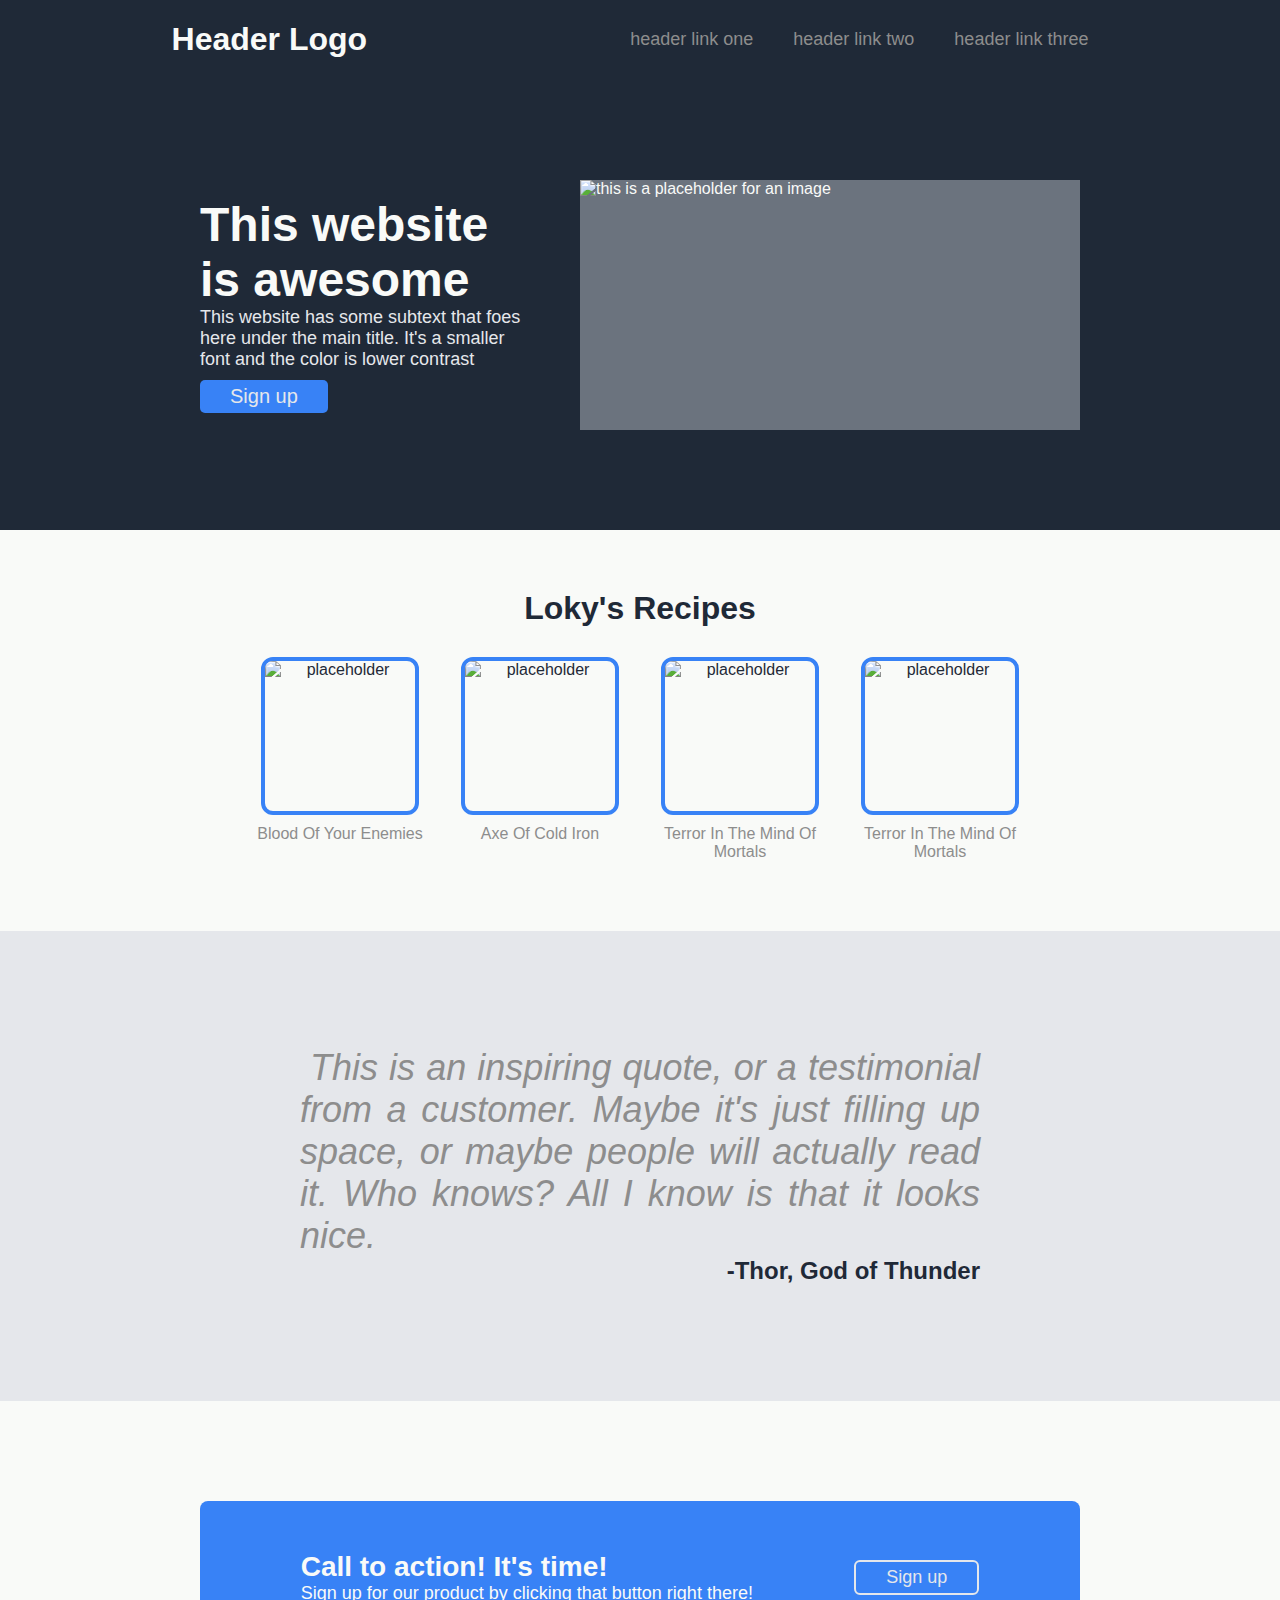
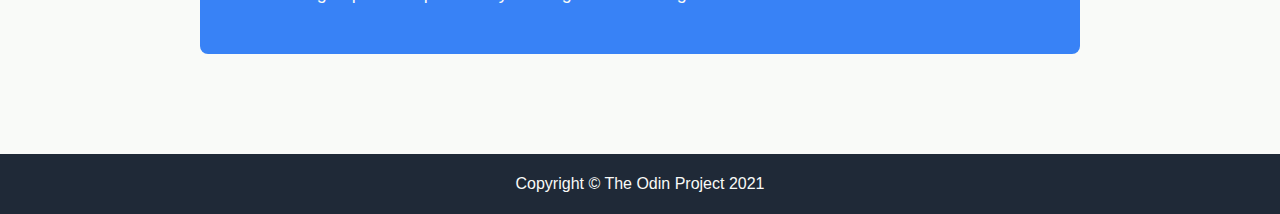
<file: index.html>
<!DOCTYPE html>
<html lang="en">
	<head>
		<meta charset="utf-8">
		<link rel="stylesheet" href="style.css">
		<title>
			Loky's Recipes
		</title>
	</head>
	<body>
		<div class="header">
			<h1>Header Logo</h1>
			<ul class="headerlinks">
				<li><a href="#">header link one</a></li>
				<li><a href="#">header link two</a></li>
				<li><a href="#">header link three</a></li>
			</ul>
		</div>

		<div class="presentation">
			<div class="presentationDescription">
				<h1>This website is awesome</h1>
				<p>
					This website has some subtext that foes here
					under the main title. It's a smaller font and
					the color is lower contrast
				</p>
				<button>Sign up</button>
			</div>
			<img href="#" alt="this is a placeholder for an image">
		</div>

		<div class="carrouselgroup">
			<h1>Loky's Recipes</h1>

			<div class="carrousel">
				<div class="card">
					<img class="card" href="#" alt="placeholder">
					<a href="recipes/bloodOfEnemies.html">Blood Of Your Enemies</a>
				</div>

				<div class="card">
					<img class="card" href="#" alt="placeholder">
					<a href="recipes/AxeOfColdIron.html">Axe Of Cold Iron</a>
				</div>

				<div class="card">
					<img class="card" href="#" alt="placeholder">
					<a href="recipes/TerrorInTheMindOfMortals.html">Terror In The Mind Of Mortals</a>
				</div>

				<div class="card">
					<img class="card" href="#" alt="placeholder">
					<a href="recipes/TerrorInTheMindOfMortals.html">Terror In The Mind Of Mortals</a>
				</div>
			</div>
		</div>

		<div class="quotecontainer">
			<p class="quote">
				<em>
					This is an inspiring quote, or a testimonial from a customer. Maybe it's just filling up
					space, or maybe people will actually read it. Who knows? All I know is that it looks nice.
				</em>
				<strong class="author">-Thor, God of Thunder</strong>
			</p>
		</div>

		<div class="callcontainer">
			<div class="call">
				<div class="calldescription">
					<h1>Call to action! It's time!</h1>
					<p>
						Sign up for our product by clicking that button right there!
					</p>
				</div>
				<button>Sign up</button>
			</div>
		</div>


		<div class="footer">
			<p>Copyright © The Odin Project 2021</p>
		</div>

	</body>
</html>
</file>
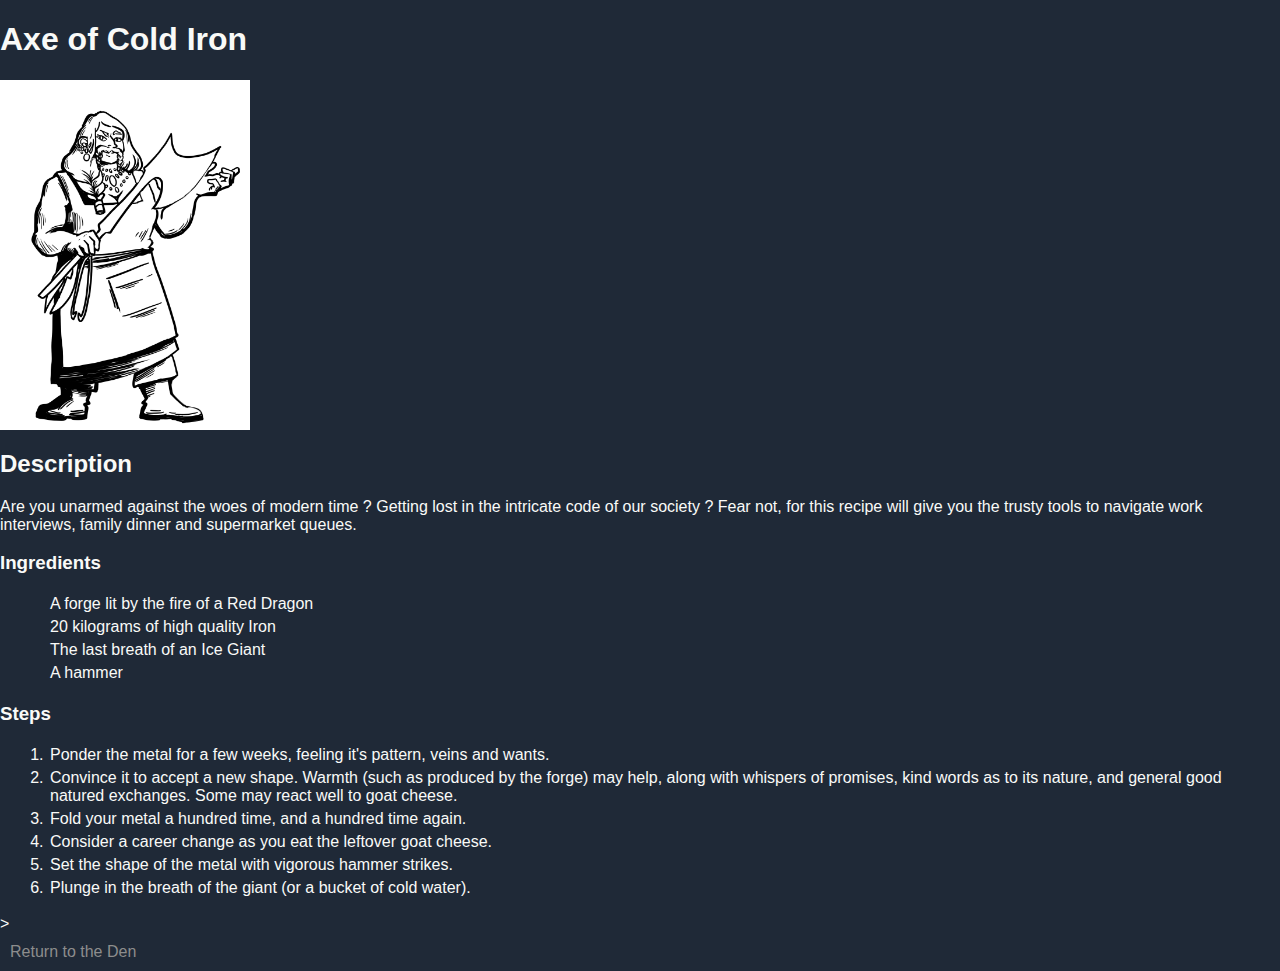
<file: recipes/AxeOfColdIron.html>
<!DOCTYPE html>
<html lang="en">
	<head>
		<meta charset="utf-8">
		<link rel="stylesheet" href="../style.css">
		<title>
			Axe of Cold Iron
		</title>
	</head>
	<body>
		<h1>Axe of Cold Iron</h1>

		<img src="../img/AxeOfColdIron.png"
		alt="dwarf in a smith apron with jewels, braids and mustache, holding the iron of an axe"
		width="250" height="350">

		<span class="content">
		<h2>Description</h2>
		<p>
			Are you unarmed against the woes of modern time ? Getting lost in the intricate
			code of our society ? Fear not, for this recipe will give you the trusty tools
			to navigate work interviews, family dinner and supermarket queues.
		</p>

		<h3>Ingredients</h3>
		<ul>
			<li>A forge lit by the fire of a Red Dragon</li>
			<li>20 kilograms of high quality Iron</li>
			<li>The last breath of an Ice Giant</li>
			<li>A hammer</li>
		</ul>

		<h3>Steps</h3>
		<ol>
			<li>Ponder the metal for a few weeks, feeling it's pattern, veins and wants.</li>
			<li>Convince it to accept a new shape. Warmth (such as produced by the forge)
				may help, along with whispers of promises, kind words as to its nature,
				and general good natured exchanges. Some may react well to goat cheese.</li>
			<li>Fold your metal a hundred time, and a hundred time again.</li>
			<li>Consider a career change as you eat the leftover goat cheese.</li>
			<li>Set the shape of the metal with vigorous hammer strikes.</li>
			<li>Plunge in the breath of the giant (or a bucket of cold water).</li>
		</ol>>
		</span>

		<a href="../index.html">Return to the Den</a>
	</body>
</html>
</file>
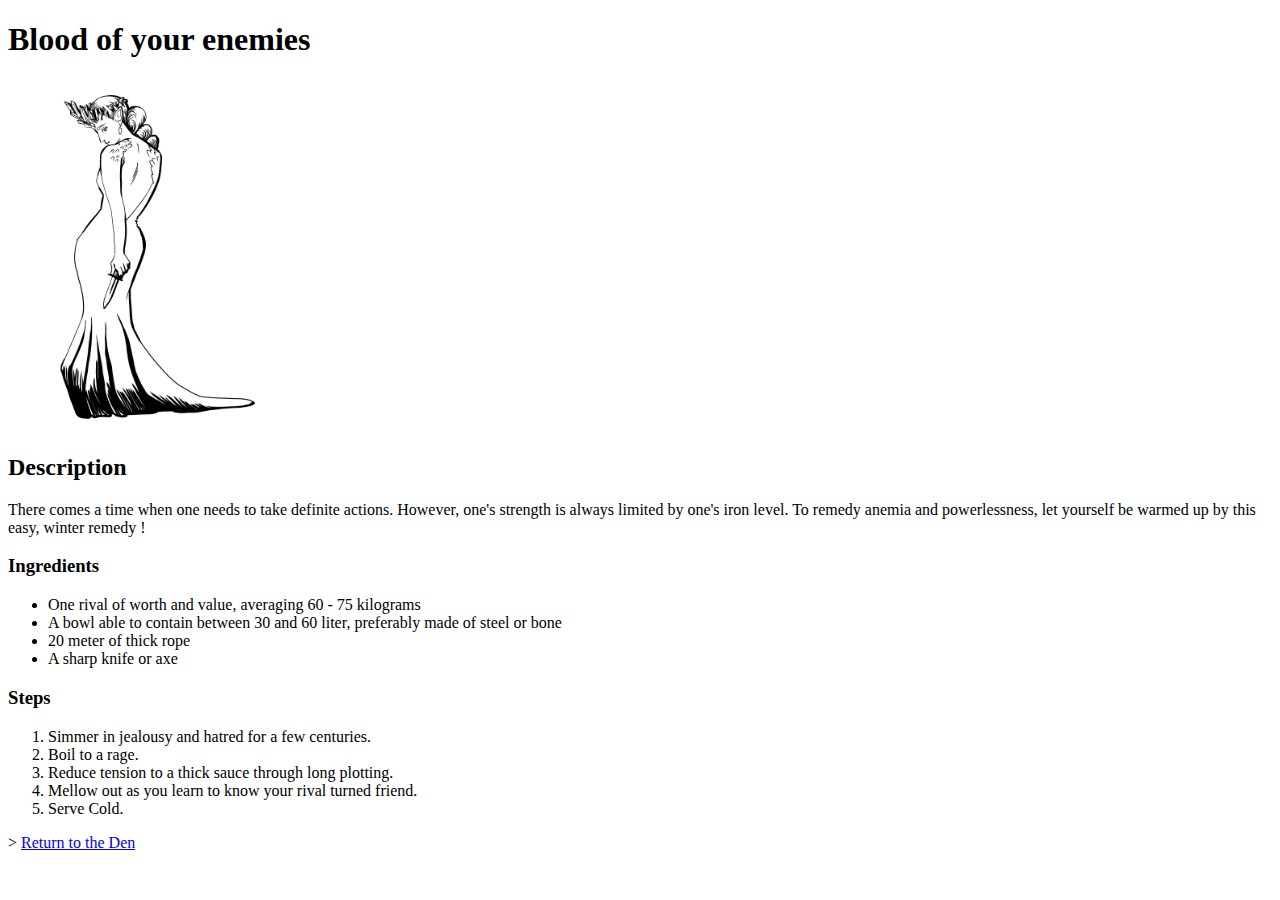
<file: recipes/bloodOfEnemies.html>
<!DOCTYPE html>
<html lang="en">
	<head>
		<meta charset="utf-8">
		<title>
			Blood of your enemies
		</title>
	</head>
	<body>
		<h1>Blood of your enemies</h1>

		<img src="../img/BloodOfEnemy.png"
		alt="elf in a dress with long hair, a cristal crown, holding a knife behind her back"
		width="250" height="350">

		<h2>Description</h2>
		<p>
			There comes a time when one needs to take definite actions.
			However, one's strength is always limited by one's iron level.
			To remedy anemia and powerlessness, let yourself be warmed up by this
			easy, winter remedy !
		</p>

		<h3>Ingredients</h3>
		<ul>
			<li>One rival of worth and value, averaging 60 - 75 kilograms</li>
			<li>A bowl able to contain between 30 and 60 liter, preferably made of steel or bone</li>
			<li>20 meter of thick rope</li>
			<li>A sharp knife or axe</li>
		</ul>
		<h3>Steps</h3>
		<ol>
			<li>Simmer in jealousy and hatred for a few centuries.</li>
			<li>Boil to a rage.</li>
			<li>Reduce tension to a thick sauce through long plotting.</li>
			<li>Mellow out as you learn to know your rival turned friend.</li>
			<li>Serve Cold.</li>
		</ol>>


		<a href="../index.html">Return to the Den</a>
	</body>
</html>
</file>
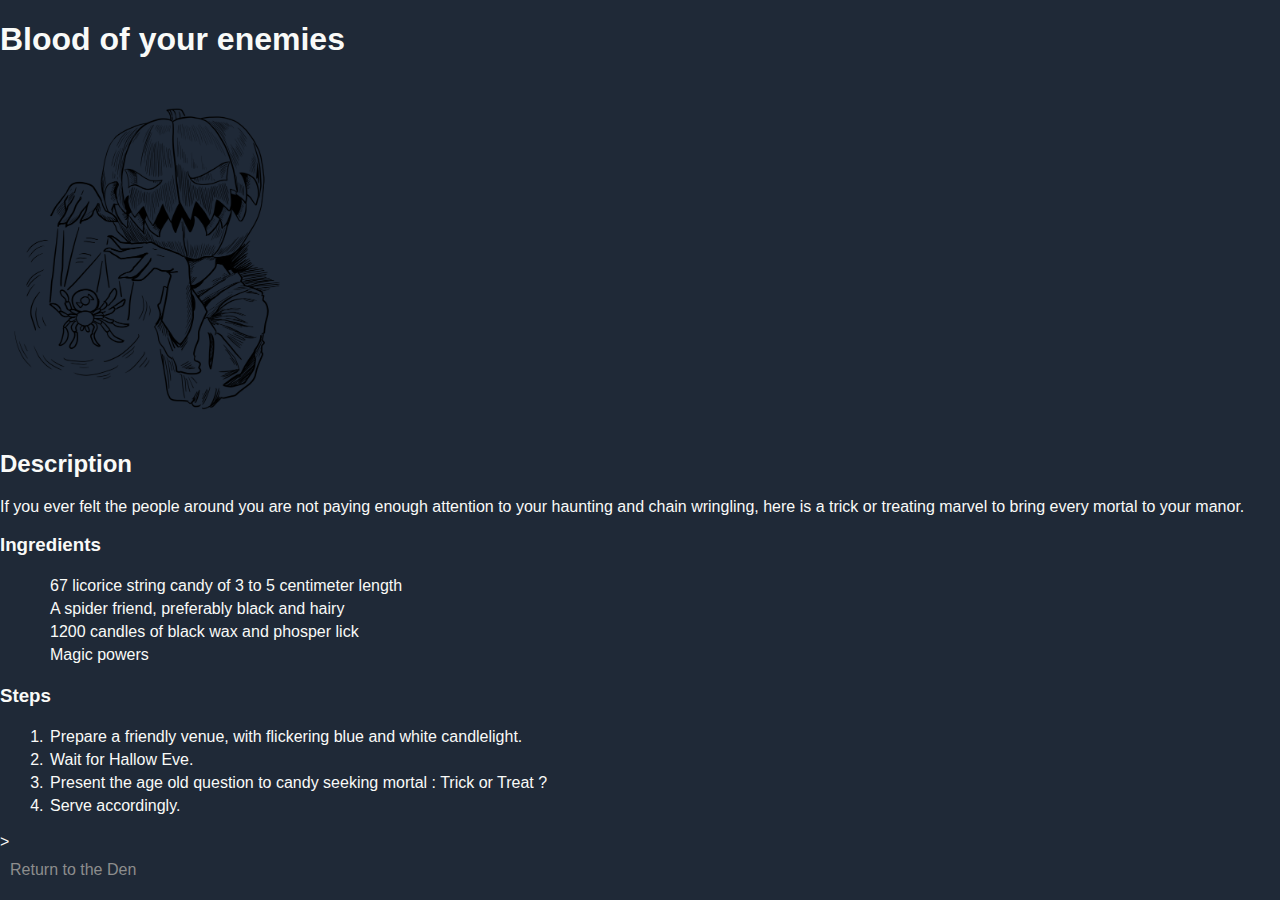
<file: recipes/TerrorInTheMindOfMortals.html>
<!DOCTYPE html>
<html lang="en">
	<head>
		<meta charset="utf-8">
		<link rel="stylesheet" href="../style.css">
		<title>
			Blood of your enemies
		</title>
	</head>
	<body>
		<h1>Blood of your enemies</h1>

		<img src="../img/TerrorInTheMindOfMortals.png"
		alt="A pumpkin headed person holding a spider with a candy pattern"
		width="300" height="350">

		<span class="content">
		<h2>Description</h2>
		<p>
			If you ever felt the people around you are not paying enough attention to your
			haunting and chain wringling, here is a trick or treating marvel to bring every
			mortal to your manor.
		</p>

		<h3>Ingredients</h3>
		<ul>
			<li>67 licorice string candy of 3 to 5 centimeter length</li>
			<li>A spider friend, preferably black and hairy</li>
			<li>1200 candles of black wax and phosper lick</li>
			<li>Magic powers</li>
		</ul>
		<h3>Steps</h3>
		<ol>
			<li>Prepare a friendly venue, with flickering blue and white candlelight.</li>
			<li>Wait for Hallow Eve.</li>
			<li>Present the age old question to candy seeking mortal : Trick or Treat ?</li>
			<li>Serve accordingly.</li>
		</ol>>
		</span>

		<a href="../index.html">Return to the Den</a>
	</body>
</html>
</file>
<file: style.css>
* {
	font-family: 'Roboto', sans-serif;
}

body {
	background-color: #1f2937;
	display: flex;
	flex-direction: column;
	color: #f9faf8;
	margin: 0;
}

.presentation {
	display: flex;
	justify-content: space-around;
	align-items: center;
	padding: 100px 200px 100px 200px;
	gap: 50px;
}

.presentation>img {
	background-color: #6b737e;
	width: 500px;
	height: 250px;
	flex-shrink: 0;
	display: flex;
	justify-content: center;
	align-items: center;
}

.presentationDescription {
	display: flex;
	flex-direction: column;
	align-items: flex-start;
	text-align: left;
}

.presentationDescription>h1 {
	font-size: 48px;
	padding: 0px;
	margin: 0px;
}

.presentationDescription>p {
	font-size: 18px;
	color: #E5E7EB;
	padding: 0;
	margin: 0;
}

.presentationDescription>button {
	background-color: #3882F6;
	color: #E5E7EB;
	font-size: 20px;
	padding: 5px 30px;
	border-radius: 5px;
	border: none;
	margin-top: 10px;
}


.carrouselgroup {
	background-color: #f9faf8;
	color: #1f2937;
	padding: 60px;
	display: flex;
	flex-direction: column;
	align-items: center;
}

.carrouselgroup>h1 {
	margin: 0 0 30px 0;
}

.carrousel {
	display: flex;
	align-items: flex-start;
	justify-content: center;
	flex-wrap: wrap;
	padding: 0 100px;
}

.card {
	display: flex;
	flex-direction: column;
	justify-content: center;
	align-items: center;
	text-align: center;
	width: 200px;
	margin: 0;
}

.card>img {
	border-color: #3882F6;
	border-width: 4px;
	border-style: solid;
	border-radius: 12px;
	height: 150px;
	width: 150px;
	margin: 0px;
}

.quotecontainer {
	background-color: #E5E7EB;
	color: #1f2937;
	display: flex;
	justify-content: space-around;
	padding: 100px 300px 100px 300px;
	margin: 0;
}

.quote {
	text-align: justify;
	flex: 1;
}

.quote>em {
	font-size: 36px;
	font-weight: 300;
	color: #8d8d8d;
	padding: 10px;
}

.author {
	display: block;
	text-align: right;
	color: #1f2937;
	font-size: 24px;
}

.callcontainer {
	background-color: #f9faf8;
}

.call {
	margin: 100px 200px;
	border-radius: 8px;
	border-color: #f9faf8;
	background-color: #3882F6;
	display: flex;
	justify-content: space-around;
	align-items: center;
	padding: 50px 50px;
}

.calldescription {
	font-size: 18px;
}

.calldescription>h1 {
	font-size: 28px;
	padding: 0;
	margin: 0;
}

.calldescription>p {
	font-size: 18px;
	padding: 0;
	margin: 0;
}

.call>button {
	padding: 5px 30px;
	background-color: #3882F6;
	border-radius: 6px;
	border-color: #E5E7EB;
	border-style: solid;
	color: #E5E7EB;
	font-size: 18px;
}

.header {
	display: flex;
	justify-content: space-around;
	align-items: center;
	padding: 0 50px;
}

.headerlinks {
	display: flex;
	font-size: 18px;
	margin: 0;
	padding: 0;
}

.footer {
	text-align: center;
	padding: 5px;
}

ul {
	list-style: none;
}

a {
	padding: 10px;
	text-decoration: none;
	color: #8d8d8d;
}

li {
	margin: 1px 8px;
	padding: 2px;
}
</file>
